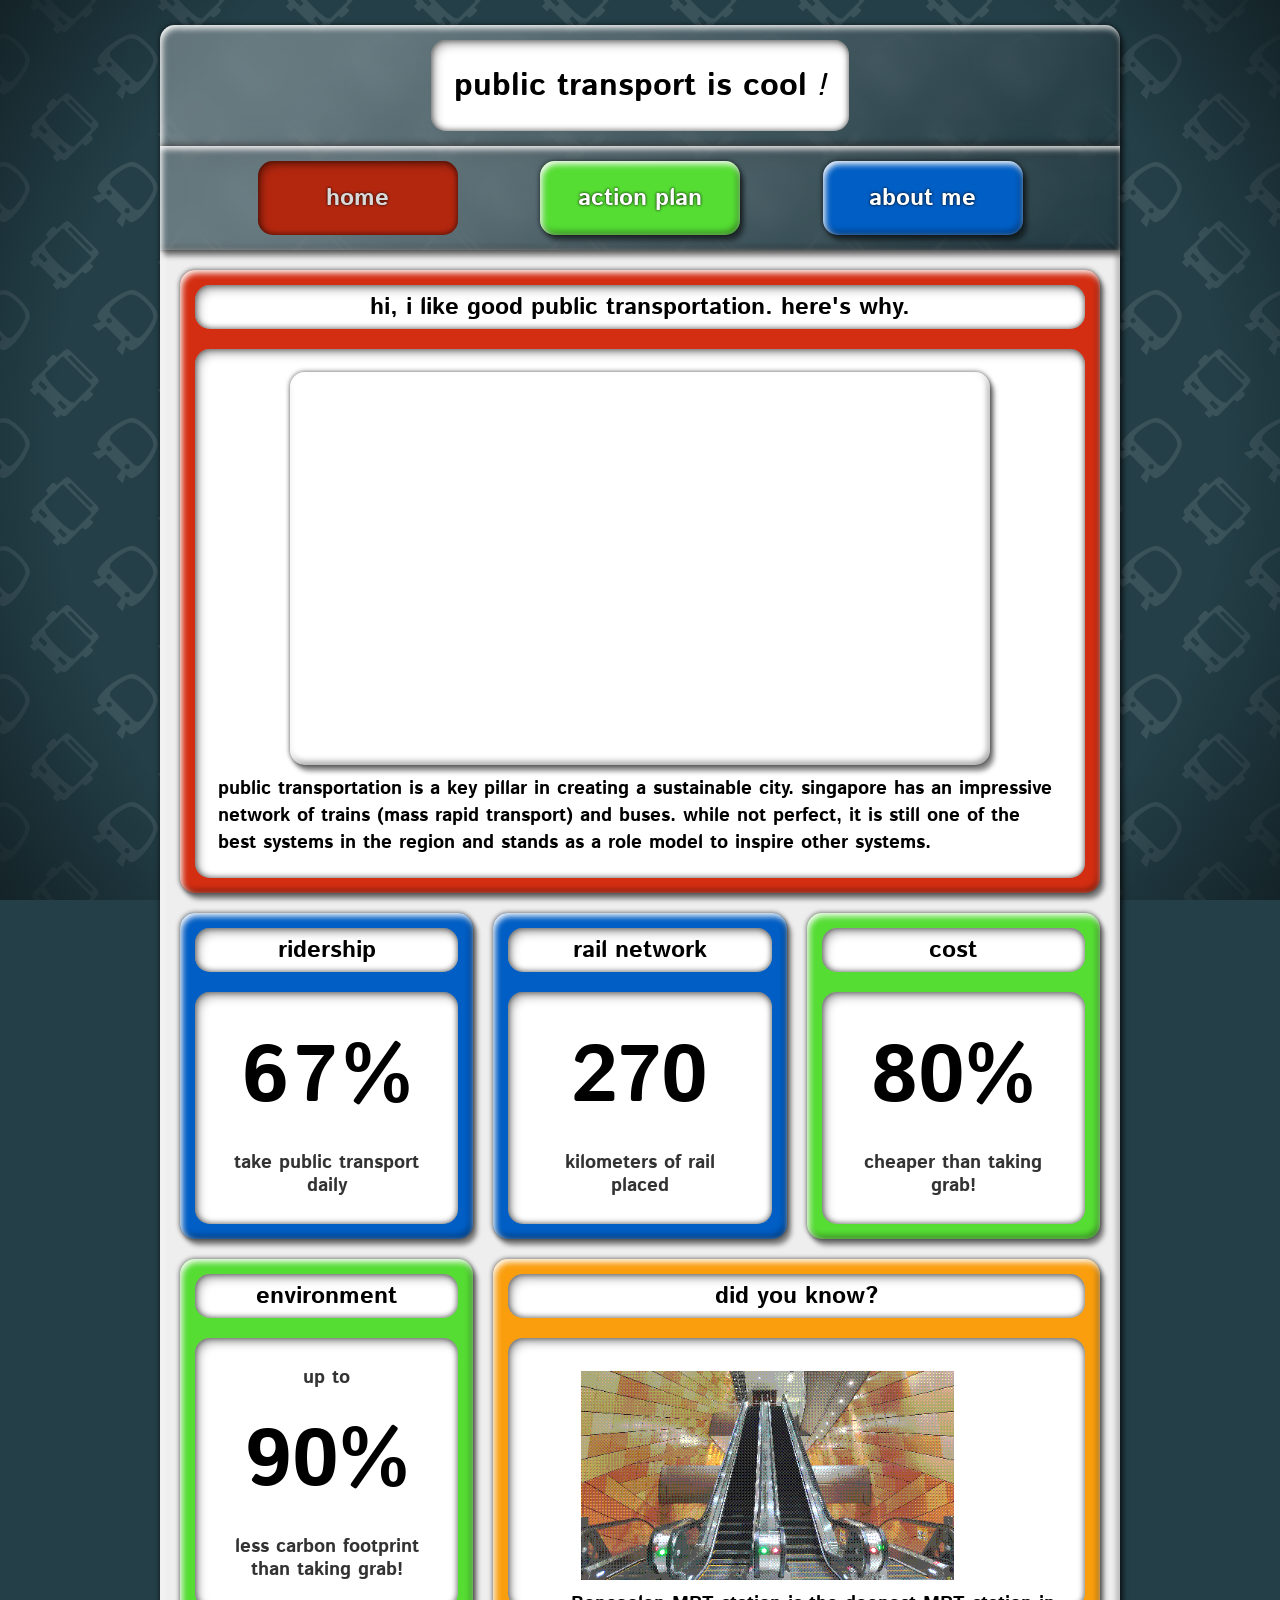
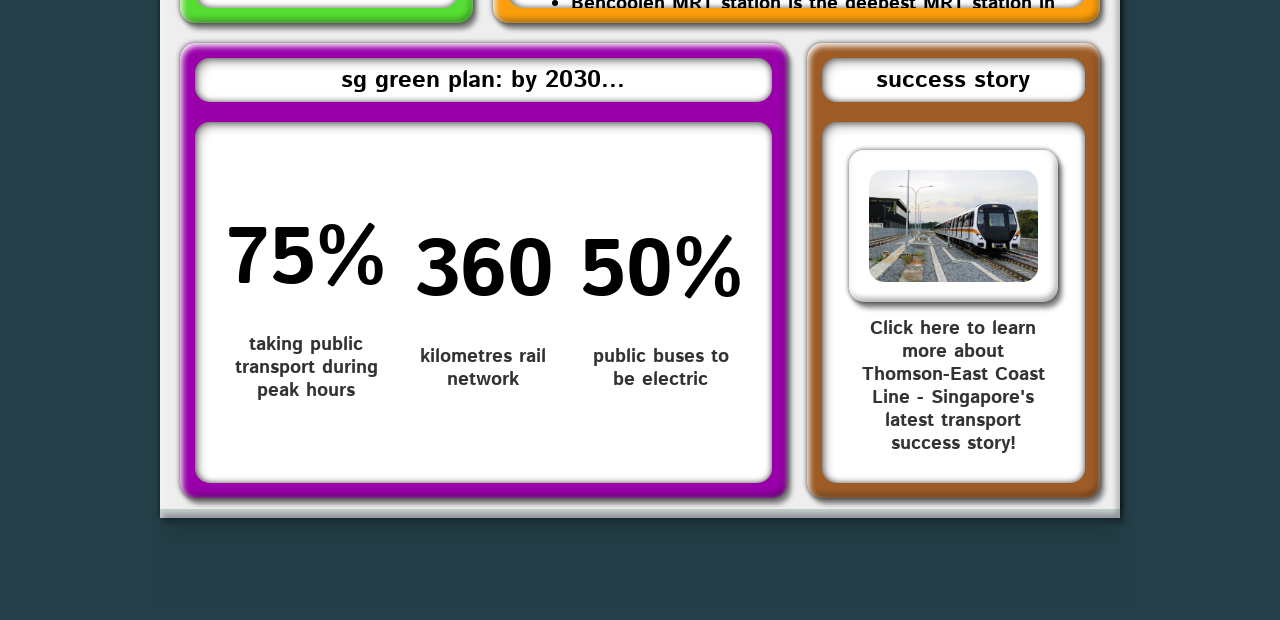
<file: index.html>
<!DOCTYPE html>
<html lang="en">
<head>
    <meta charset="UTF-8">
    <meta name="viewport" content="width=device-width, initial-scale=1.0">
    <link rel="preconnect" href="https://fonts.googleapis.com">
    <link rel="preconnect" href="https://fonts.gstatic.com" crossorigin>
    <link href="https://fonts.googleapis.com/css2?family=Istok+Web:ital,wght@0,400;0,700;1,400;1,700&family=Roboto+Flex:opsz,wght,XOPQ,XTRA,YOPQ,YTDE,YTFI,YTLC,YTUC@8..144,100..1000,96,468,79,-203,738,514,712&display=swap" rel="stylesheet">
    <link rel="stylesheet" href="css/style.css">
    <title>PTIC! | Homepage</title>
    <link rel="icon" type="image/x-icon" href="assets/background/bg-graphic.svg">
</head>
<body>
    <!-- The layout of this website, as well as certain design elements, are all inspired by https://androbohij.cc/ Thanks for the inspiration! -->
    <!-- Create the background: This background is inspired by: https://codepen.io/Hyperplexed/pen/zYXZoZg?ref=Hyperplexed -->
    <div class="bg">
        <div class="bg-container">
        <div class="bg-pattern"></div>
        <div class="bg-gradient-overlay"></div>
    </div>
    </div>
    
    <!-- Creates the header -->
    <header class="main glass skeuo">
        <div class="inset">
            <h1>public transport is cool&nbsp;</h1>
            <h1><i>!</i></h1>
        </div>
    </header>

    <!-- Creates the navigation bar -->
    <nav class="main glass skeuo">
        <!-- <a href="index.html"> This is not needed ;) -->
            <div class="box skeuo button pressed red"><h2>home</h2></div>
        <!-- </a> -->

        <a href="action.html">
            <div class="box skeuo button bus-green"><h2>action plan</h2></div>
        </a>

        <a href="about.html">
            <div class="box skeuo button blue"><h2>about me</h2></div>
        </a>

    </nav>

    <!-- This div will encompass the MAIN CONTENTS of the webpage (i.e. what is in the white middle)-->
    <div class="main skeuo content"> <!-- Creates the white portion -->

        <!-- Row 1 -->
        <article class="box skeuo red span-three"> <!-- hero -->
            <div class="inset title">
                <h2>hi, i like good public transportation. here's why.</h2>
            </div>
            <div class="inset text-container">
                <iframe width="700" height="393" src="https://www.youtube-nocookie.com/embed/Gmx7NraIljM?si=OYIEhmQODgGb6wRc" title="YouTube video player" frameborder="0" allow="accelerometer; autoplay; clipboard-write; encrypted-media; gyroscope; picture-in-picture; web-share" referrerpolicy="strict-origin-when-cross-origin" allowfullscreen class="skeuo"></iframe>
                <p>public transportation is a key pillar in creating a sustainable city. singapore has an impressive network of trains (mass rapid transport) and buses. while not perfect, it is still one of the best systems in the region and stands as a role model to inspire other systems.</p>
            </div>
        </article>

        <!-- Row 2 -->
            <article class="box skeuo blue"> <!-- facts -->
                <div class="inset title">
                    <h2>ridership</h2>
                </div>
                <div class="inset">
                    <div class="statbox" >
                    <div class="numbers-container">
                        <span class="numbers six">6</span>
                        <span class="numbers seven">7</span>
                        <span class="numbers">%</span>
                    </div>
                    <p class="stat-desc">take public transport daily</p>
                </div>
                </div>
            </article>

            <article class="box skeuo blue"> <!-- facts -->
                <div class="inset title">
                    <h2>rail network</h2>
                </div>
                <div class="inset">
                    <div class="statbox">
                        <div class="numbers-container">
                            <span class="numbers">270</span>
                        </div>
                        <p class="stat-desc">kilometers of rail placed</p>
                    </div>
                </div>
            </article>

            <article class="box skeuo bus-green"> <!-- reasons -->
                <div class="inset title">
                    <h2>cost</h2>
                </div>
                <div class="inset">
                    <div class="statbox">
                        <div class="numbers-container">
                            <span class="numbers">80%</span>
                        </div>
                        <p class="stat-desc">cheaper than taking grab!</p>
                    </div>
                </div>
            </article>

            <!-- Row 3 -->
             <article class="box skeuo bus-green"> <!-- reasons -->
                <div class="inset title">
                    <h2>environment</h2>
                </div>
                <div class="inset">
                    <div class="statbox">
                        <p class="stat-desc">up to</p>
                        <div class="numbers-container">
                            <span class="numbers">90%</span>
                        </div>
                        <p class="stat-desc">less carbon footprint than taking grab!</p>
                    </div>
                </div>
             </article>

             <article class="box skeuo yellow span-two"> <!-- fun facts! -->
                <div class="inset title">
                    <h2>did you know?</h2>
                </div>
                <div class="inset text-container scrollable fun-facts">
                    <ul>
                        <li class="no-bullet"><img class="image" src="assets/index/fun-facts-bencoolen.png" alt="Interior of Bencoolen MRT station"></li>
                        <li>Bencoolen MRT station is the <u>deepest</u> MRT station in Singapore as of 2026, with a depth of <u>43</u> metres.</li>
                        <li class="no-bullet"><img class="image" src="assets/index/fun-facts-858.png" alt="Bus 858"></li>
                        <li>The longest bus route in Singapore is <a href="https://www.towertransit.sg/route/858" target="_blank">858</a>, with a distance of <u>73.4 km</u> and <u>74</u> stops! </li>
                        <li class="no-bullet"><img class="image" src="assets/index/fun-facts-902.png" alt="Bus 902"></li>
                        <li>Conversely, the shortest bus route in Singapore is <a href="https://journey.smrt.com.sg/journey/bus_search/bus/902/" target="_blank">902</a>, with a distance of <u>1.0 km</u> and <u>two</u> stops. </li>
                        <li class="no-bullet"><img class="image" src="assets/index/fun-facts-jurong.png" alt="Jurong East MRT station with MRT trains"></li>
                        <li>The most used MRT station in Singapore is <u>Jurong East</u>, serving over <u>64 000</u> passengers per day!</li>
                        <li class="no-bullet"><img class="image" src="assets/index/fun-facts-hume.png" alt="Hume MRT station on the outside"></li>
                        <li>Conversely, the least used MRT station is <u>Hume</u>, serving less than <u>2000</u> passengers per day.</li>
                        <li>There are <u>four</u> bus operators in Singapore.
                        <ul>
                            <li><img class="image" src="assets/index/fun-facts-sbs.png" alt="Logo of SBS Transit"></li>

                            <li><img class="image" src="assets/index/fun-facts-smrt.png" alt="SMRT"></li>

                            <li><img class="image" src="assets/index/fun-facts-gas.png" alt="Go Ahead Singapore"></li>

                            <li><img class="image" src="assets/index/fun-facts-tts.png" alt="Tower Transit Singapore"></li>
                            
                            <li>The parent companies of GoAhead and Tower Transit are actually from the UK!</li>

                        </ul>
                        
                        <li class="no-bullet"><img class="image" src="assets/index/fun-facts-tecklee.png" alt="Teck Lee LRT station when it was closed"></li>
                        <li>Teck Lee did not open for <u>20</u> years due to a lack of development around the area.</li>
                        <li class="no-bullet"><img class="image" src="assets/index/fun-facts-bendy.png" alt="Bus 807, served by an articulated bus"></li>
                        <li>Articulated buses (endearingly called <i>bendy</i> buses) used to be more common, with a peak of <u>240</u> buses in 2014. Now, there are only <u>40</u> buses as of 2026. You can track them <a href="https://landtransportguru.net/bendy/" target="_blank">here</a>.</li>
                    </ul>
                </div>
                 

             </article>

            <!-- Row 4 -->
            <article class="box skeuo purple span-two"> <!-- sg green plan -->
                <div class="inset title">
                    <h2>sg green plan: by 2030...</h2>
                </div>
                <div class="inset">
                    <div class="statbox">
                        <div class="numbers-container">
                            <span class="numbers">75%</span>
                        </div>
                        <p class="stat-desc">taking public transport during peak hours</p>
                    </div>
                    <div class="statbox">
                        <div class="numbers-container">
                            <span class="numbers">360</span>
                        </div>
                        <p class="stat-desc">kilometres rail network</p>
                    </div>
                    <div class="statbox">
                        <div class="numbers-container">
                            <span class="numbers">50%</span>
                        </div>
                        <p class="stat-desc">public buses to be electric</p>
                    </div>
                </div>
            </article>

            <article class="box skeuo brown"> <!-- success story -->
                <div class="inset title">
                    <h2>success story</h2>
                </div>
                <div class="inset">
                    <div class="statbox">
                        <a href="success-story.html" class="box skeuo button">
                        <img class="image" src="assets/index/success-story-button.jpg" alt="Thomson-East Coast Line train at a depot">
                        </a>
                        <p class="stat-desc">Click here to learn more about Thomson-East Coast Line - Singapore's latest transport success story!</p>
                    </div>
                </div>
            </article>
            


    </div>
    <!-- Creates the footer -->
        <footer class="main glass skeuo">
        <div class="inset footer-content">
            <p>&copy; 2026 sing siang</p>
            <p>SP ST0501 FED</p>
        </div>
    </footer>

</body>
</html>

<!-- CREDITS 
    Layout/General Inspiration: https://androbohij.cc/
    Background Code: https://youtu.be/x872keruUWQ?si=sOqTZvIwYPD3HQMP
    67%: https://www.ura.gov.sg/Corporate/Resources/Ideas-and-Trends/Understanding-Urban-Activity-and-Mobility-Patterns
    Rail network: https://www.lta.gov.sg/content/ltagov/en/getting_around/public_transport/rail_network.html
    SG Green Plan: https://www.greenplan.gov.sg/targets/

    IMAGES:
        Bencoolen MRT: https://commons.wikimedia.org/wiki/File:DT21_Bencoolen_MRT_Escalators_20201017_144715.jpg
        Bus 858: https://landtransportguru.net/bus858/
        Bus 902: https://landtransportguru.net/bus902/
        Jurong East: https://landtransportguru.net/jurong-east-station/
        Hume: https://commons.wikimedia.org/wiki/File:(SGP-Singapore)_Hume_MRT_Station_Exits_1_%26_2_2025-11-07.jpg
        SBS Transit: https://en.wikipedia.org/wiki/File:SBS_Transit_logo.svg
        SMRT: https://en.wikipedia.org/wiki/File:SMRT_logo.png
        Go-Ahead Singapore: https://en.wikipedia.org/wiki/File:Go-Ahead_Singapore_logo.svg
        Tower Transit: https://en.wikipedia.org/wiki/File:TowerTransitLogo.svg
        Teck Lee: https://upload.wikimedia.org/wikipedia/commons/3/39/PW2_Teck_Lee_LRT_exterior_3616397197_c1c9ebf411_o.jpg
        Articulated buses: https://sgwiki.miraheze.org/wiki/File:SMB8007P_807.jpg
        TEL Train button: https://www.facebook.com/photo.php?fbid=2056038941132998&set=a.2056038627799696&id=100068942238678
-->
</file>
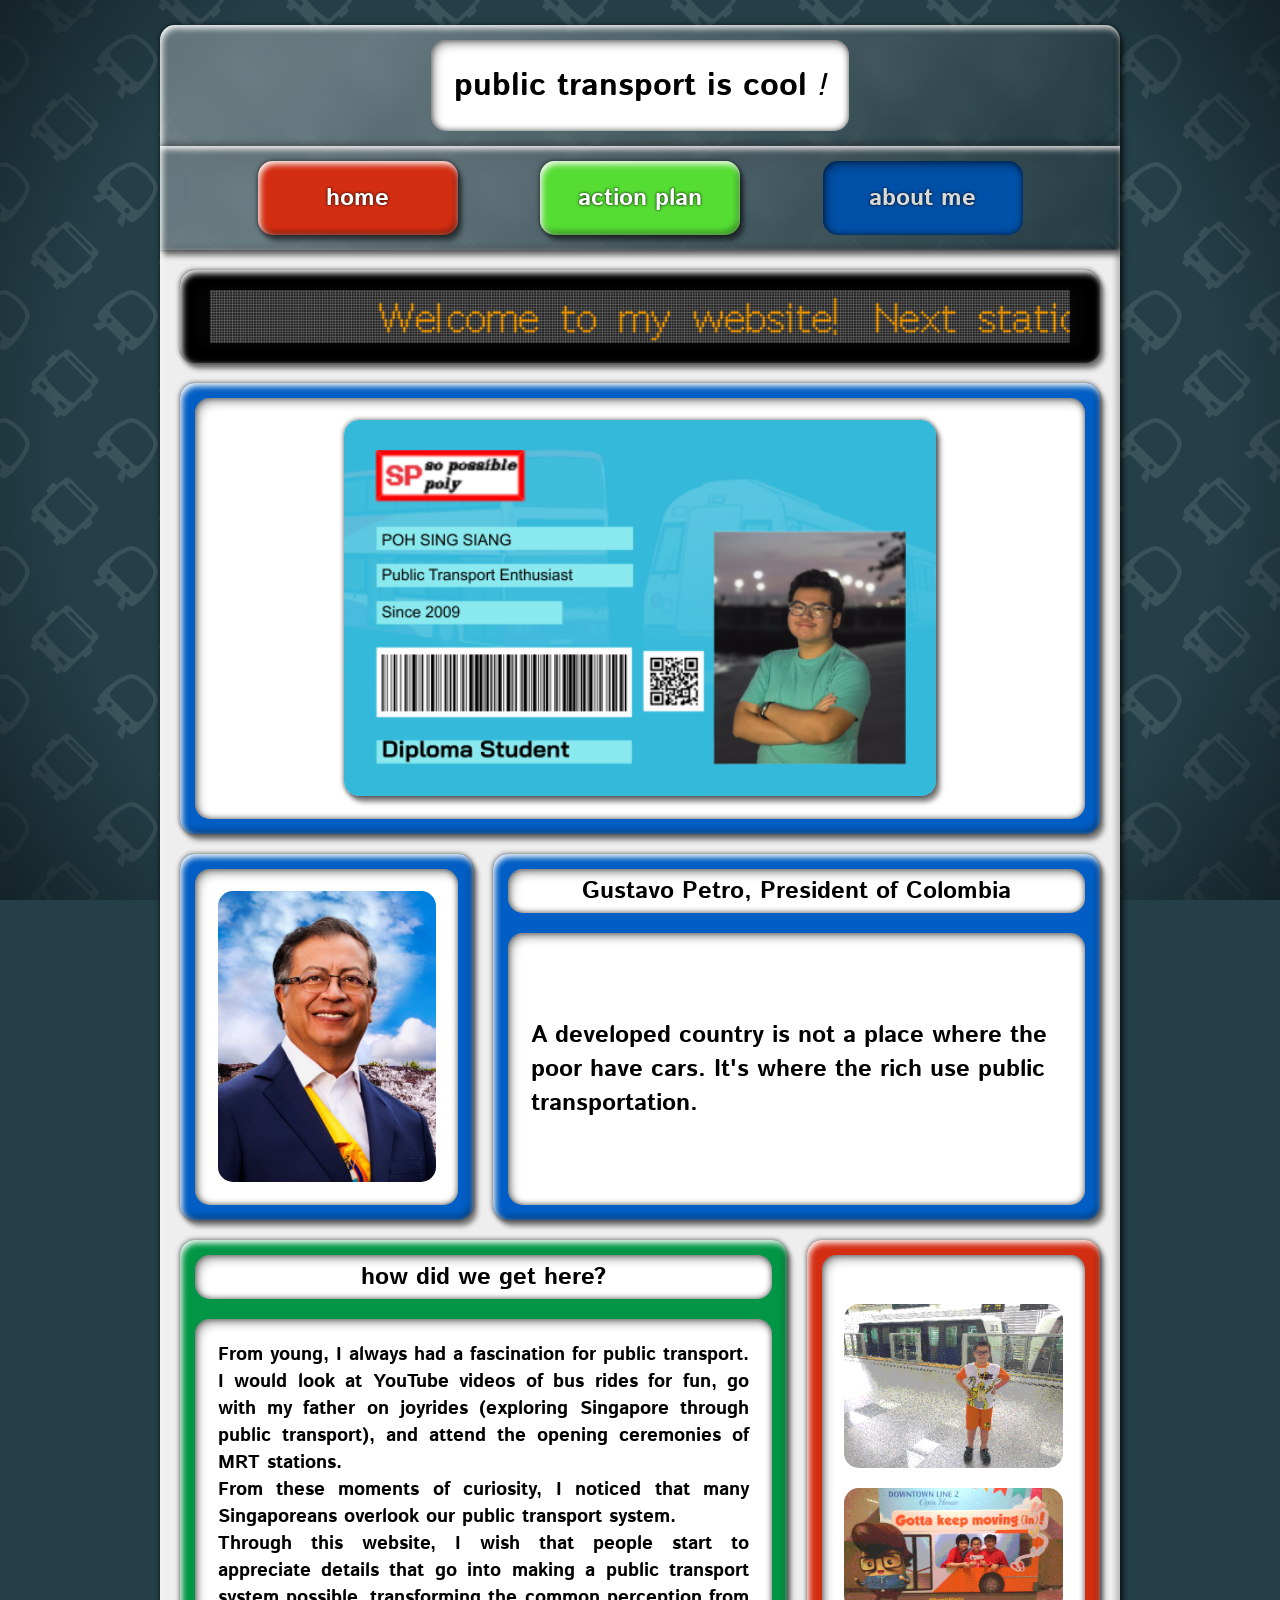
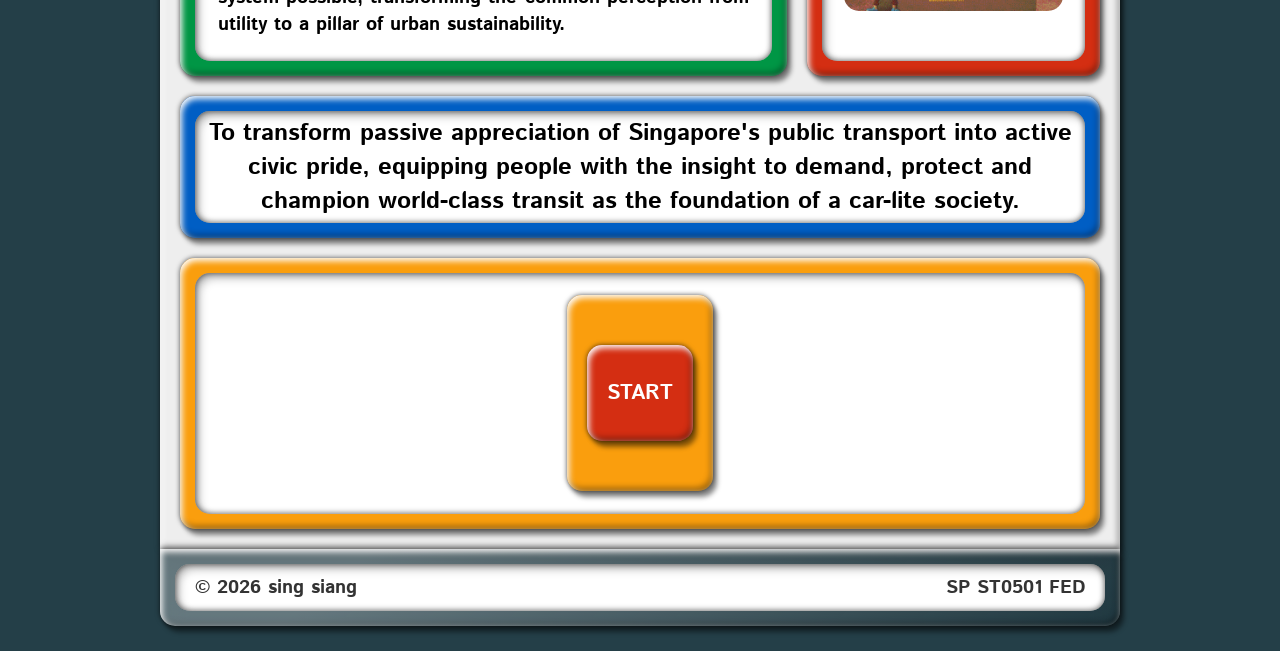
<file: about.html>
<!DOCTYPE html>
<html lang="en">
<head>
    <meta charset="UTF-8">
    <meta name="viewport" content="width=device-width, initial-scale=1.0">
    <link rel="preconnect" href="https://fonts.googleapis.com">
    <link rel="preconnect" href="https://fonts.gstatic.com" crossorigin>
    <link href="https://fonts.googleapis.com/css2?family=Istok+Web:ital,wght@0,400;0,700;1,400;1,700&family=Roboto+Flex:opsz,wght,XOPQ,XTRA,YOPQ,YTDE,YTFI,YTLC,YTUC@8..144,100..1000,96,468,79,-203,738,514,712&display=swap" rel="stylesheet">
    <link rel="stylesheet" href="css/style.css">
    <title>PTIC! | About Me</title>
    <link rel="icon" type="image/x-icon" href="assets/background/bg-graphic.svg">
</head>
<body>
    <!-- The layout of this website, as well as certain design elements, are all inspired by https://androbohij.cc/ Thanks for the inspiration! -->
    <!-- Create the background: This background is inspired by: https://codepen.io/Hyperplexed/pen/zYXZoZg?ref=Hyperplexed -->
    <div class="bg">
        <div class="bg-container">
        <div class="bg-pattern"></div>
        <div class="bg-gradient-overlay"></div>
    </div>
    </div>
    
    <!-- Creates the header -->
    <header class="main glass skeuo">
        <div class="inset">
            <h1>public transport is cool&nbsp;</h1>
            <h1><i>!</i></h1>
        </div>
    </header>

    <!-- Creates the navigation bar -->
    <nav class="main glass skeuo">
        <a href="index.html">
            <div class="box skeuo button red"><h2>home</h2></div>
        </a>

        <a href="action.html">
            <div class="box skeuo button bus-green"><h2>action plan</h2></div>
        </a>

        <!-- <a href="about.html">  This is not needed ;) -->
            <div class="box skeuo button pressed blue"><h2>about me</h2></div>
        <!-- </a> -->
    </nav>

    <!-- This div will encompass the MAIN CONTENTS of the webpage (i.e. what is in the white middle)-->
    <div class="main skeuo content"> <!-- Creates the white portion -->
        <!-- Row 1 -->
         <article class="box skeuo span-three black"> <!-- lcd frame -->
            <div class="inset lcd-frame">
                <div class="marquee-container">
                    <div class="marquee-content">
                        <img src="assets/about-me/about-me-lcd.png" alt="Welcome to my website! Next station SS26 Singapore Polytechnic. This train service will end at SS32 SMU.">
                        <img src="assets/about-me/about-me-lcd.png" alt="Welcome to my website! Next station SS26 Singapore Polytechnic. This train service will end at SS32 SMU.">
                    </div>
                </div>
            </div>
         </article>
        <!-- Row 2 -->
        <article class="box skeuo span-three blue"> <!-- hero, about me -->
            <div class="inset">
                <img class="image skeuo smaller" src="assets/about-me/about-me-ezlink.png" alt="About card, styled like an EZ-Link card"> 
            </div>
        </article>

        <!-- Row 3 -->
            <article class="box skeuo blue"> <!-- quote about public transport (image of gustavo petro)-->
                <div class="inset">
                    <img class="image" src="assets/about-me/about-quotebox.jpg" alt="Gustavo Petro, President of Colombia">
                </div>
            </article>

            <article class="box skeuo blue span-two"> <!-- quote about public transport -->
                <div class="inset title">
                    <h2>Gustavo Petro, President of Colombia</h2>
                </div>
                <div class="inset">
                    <h2>A developed country is not a place where the poor have cars. It's where the rich use public transportation.</h2>
                </div>
            </article>
        
        <!-- Row 4 -->
            <article class="box skeuo green span-two"> <!-- origin story -->
                <div class="inset title">
                    <h2>how did we get here?</h2>
                </div>
                <div class="inset text-container justified">
                    <p>From young, I always had a fascination for public transport. I would look at YouTube videos of bus rides for fun, go with my father on joyrides (exploring Singapore through public transport), and attend the opening ceremonies of MRT stations.
                    </p>
                    <p>From these moments of curiosity, I noticed that many Singaporeans overlook our public transport system.</p>
                    <p>Through this website, I wish that people start to appreciate details that go into making a public transport system possible, transforming the common perception from utility to a pillar of urban sustainability.</p>
                </div>
            </article>

            <article class="box skeuo red"> <!-- pictures -->
                <div class="inset">
                    <div class="image-column">
                        <img class="image" src="assets/about-me/about-me-pict.png" alt="A picture of young Sing Siang standing in-front of Punggol LRT">
                        <img class="image" src="assets/about-me/about-me-pict-two.png" alt="A picture of young Sing Siang and his family at the opening of Downtown Line Stage 2">
                    </div>
                </div>
            </article>

        <!-- Row 5 -->
            <article class="box skeuo blue span-three"> <!-- epic vision statement -->
                <div class="inset title quote">
                    <h2>To transform passive appreciation of Singapore's public transport into active civic pride, equipping people with the insight to demand, protect and champion world-class transit as the foundation of a car-lite society.</h2>
                </div>
            </article>
        <!-- Row 6 -->
            <article class="box skeuo span-three yellow"> <!-- contact links -->
                <div class="inset bus-bell-container">

                    <input type="checkbox" id="toggle-contact" class="toggle-trigger">

                    <div class="contact-card box skeuo yellow">
                    
                        <label for="toggle-contact" class="btn-contact box skeuo red button">START</label>
                    </div>

                    <div class="contact-links box skeuo yellow">
                        <div class="inset">
                            <ul>
                                <li><strong>email:</strong> <a href="mailto:pohss.com.sg@gmail.com">pohss.com.sg@gmail.com</a></li>
                                <li><strong>github:</strong> <a href="https://github.com/pohss-com-sg" target="_blank">pohss-com-sg</a></li>
                                <li><strong>blog:</strong> <a href="https://youtu.be/At8v_Yc044Y?si=Ps2MFOfmtx0OYYdE" target="_blank">click here!</a></li>
                            </ul>
                        </div>
                    </div>
                </div>

            </article>

    </div>

    <!-- Creates the footer -->
        <footer class="main glass skeuo">
        <div class="inset footer-content">
            <p>&copy; 2026 sing siang</p>
            <p>SP ST0501 FED</p>
        </div>
    </footer>

</body>
</html>

<!-- CREDITS 
    Layout/General Inspiration: https://androbohij.cc/
    Background Code: https://youtu.be/x872keruUWQ?si=sOqTZvIwYPD3HQMP
    Tool used for the LCD screen: RailMapGen

    IMAGES:
        EZ-Link card: Modified from https://simplygo.com.sg/concession-monthly-travel-cards/students/diploma-student-concession-card/ using Canva
        Gustavo Petro: https://commons.wikimedia.org/wiki/File:Foto_Oficial_Presidente_Gustavo_Petro_(3x4_cropped).jpg
        The two pictures of me were taken when I was a wee lad.
-->
</file>
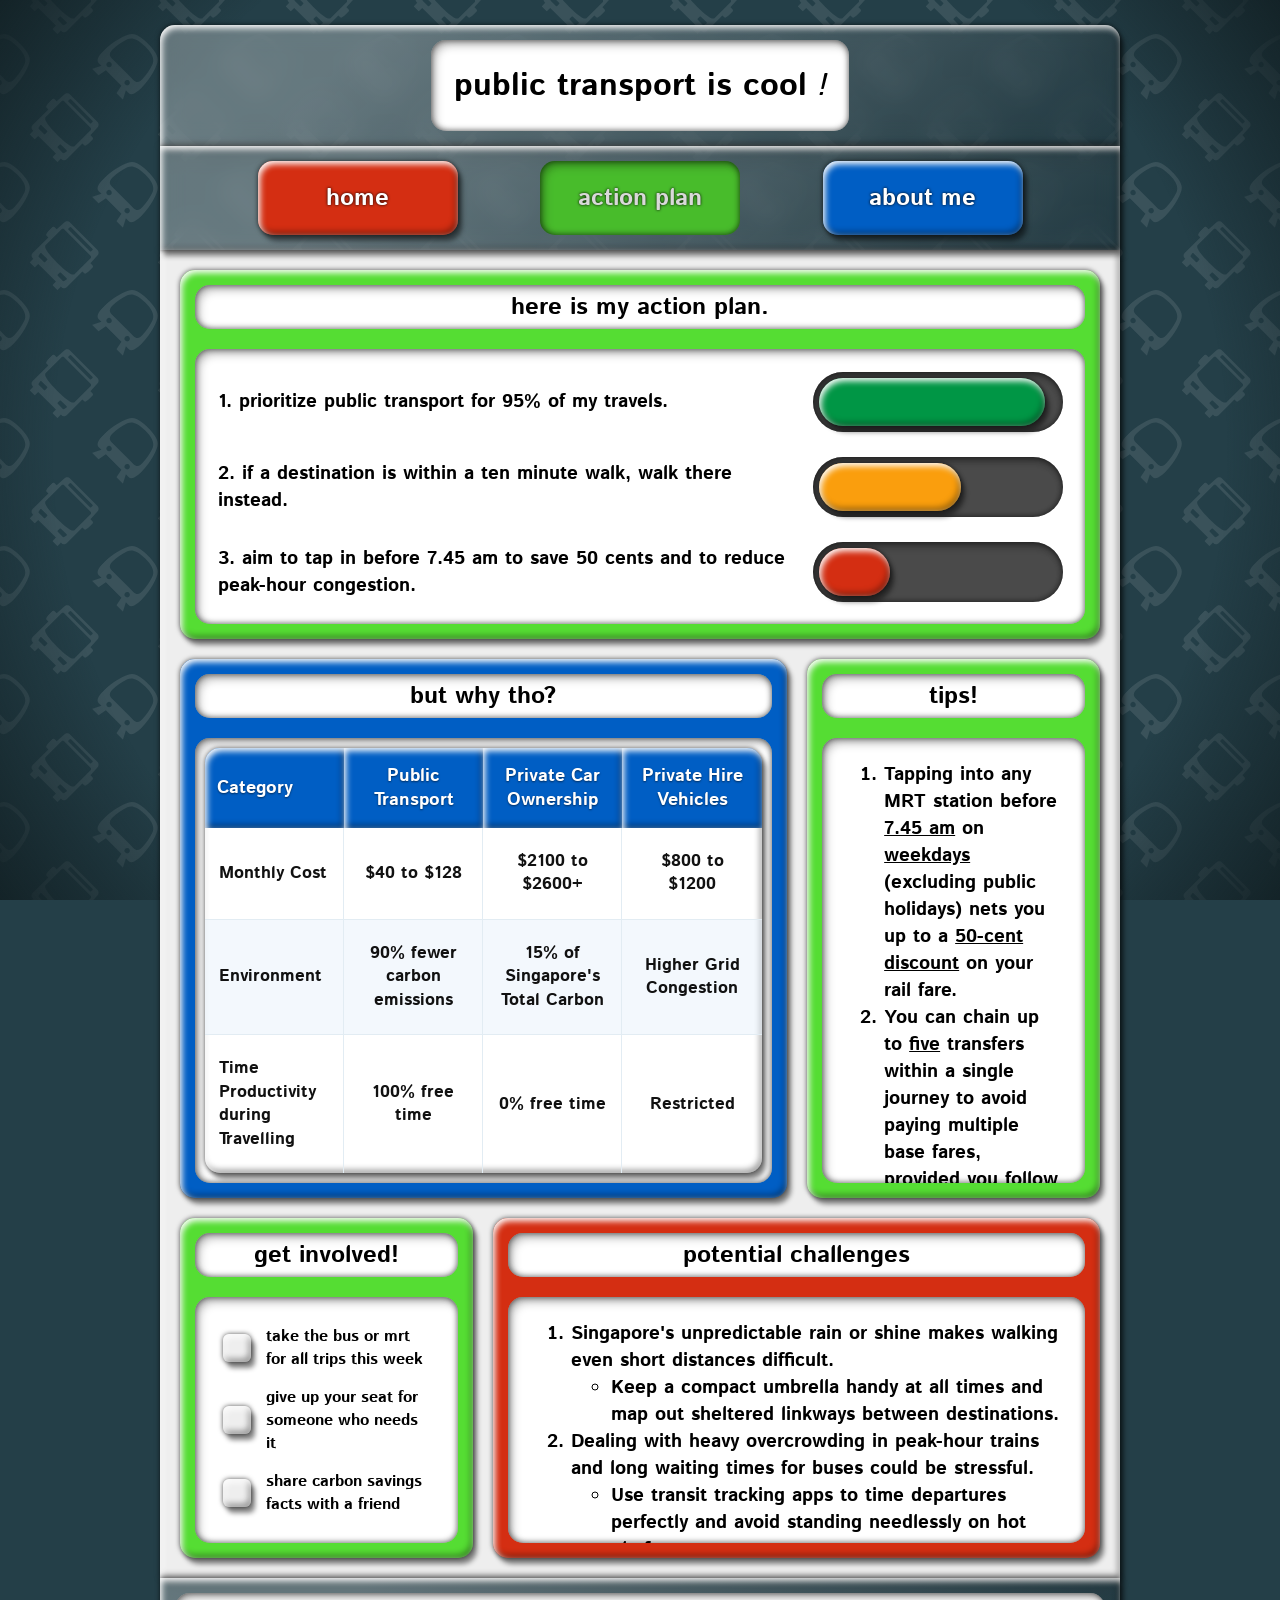
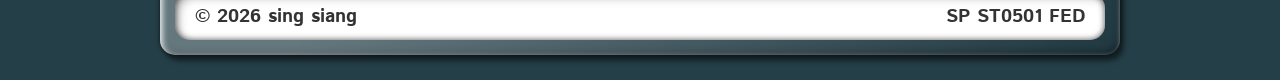
<file: action.html>
<!DOCTYPE html>
<html lang="en">
<head>
    <meta charset="UTF-8">
    <meta name="viewport" content="width=device-width, initial-scale=1.0">
    <link rel="preconnect" href="https://fonts.googleapis.com">
    <link rel="preconnect" href="https://fonts.gstatic.com" crossorigin>
    <link href="https://fonts.googleapis.com/css2?family=Istok+Web:ital,wght@0,400;0,700;1,400;1,700&family=Roboto+Flex:opsz,wght,XOPQ,XTRA,YOPQ,YTDE,YTFI,YTLC,YTUC@8..144,100..1000,96,468,79,-203,738,514,712&display=swap" rel="stylesheet">
    <link rel="stylesheet" href="css/style.css">
    <title>PTIC! | Personal Action Plan</title>
    <link rel="icon" type="image/x-icon" href="assets/background/bg-graphic.svg">
</head>
<body>
    <!-- The layout of this website, as well as certain design elements, are all inspired by https://androbohij.cc/ -->
    <!-- Create the background: This background is inspired by: https://codepen.io/Hyperplexed/pen/zYXZoZg?ref=Hyperplexed -->
    <div class="bg">
        <div class="bg-container">
        <div class="bg-pattern"></div>
        <div class="bg-gradient-overlay"></div>
    </div>
    </div>
    
    <!-- Creates the header -->
    <header class="main glass skeuo">
        <div class="inset">
            <h1>public transport is cool&nbsp;</h1>
            <h1><i>!</i></h1>
        </div>
    </header>

    <!-- Creates the navigation bar -->
    <nav class="main glass skeuo">
        <a href="index.html">
            <div class="box skeuo button red"><h2>home</h2></div>
        </a>

        <!-- <a href="action.html"> This is not needed ;) -->
            <div class="box skeuo button pressed bus-green"><h2>action plan</h2></div>
        <!-- </a> -->

        <a href="about.html">
            <div class="box skeuo button blue"><h2>about me</h2></div>
        </a>
    </nav>

    <!-- This div will encompass the MAIN CONTENTS of the webpage (i.e. what is in the white middle)-->
    <div class="main skeuo content"> <!-- Creates the white portion -->

        <!-- Row 1 -->
        <article class="box skeuo span-three bus-green"> <!-- hero -->
            <div class="inset title">
                <h2>here is my action plan.</h2>
            </div>
            <div class="inset goals-container">
               
                <div class="goal-row"> <!-- Goal 1-->
                    <p class="goal-text">1. prioritize public transport for 95% of my travels.</p>
                    <div class="bar-track">
                        <div class="bar skeuo green"></div>
                    </div>
                </div>

                <div class="goal-row"> <!-- Goal 2 -->
                    <p class="goal-text">2. if a destination is within a ten minute walk, walk there instead.</p>
                    <div class="bar-track">
                        <div class="bar skeuo yellow"></div>
                    </div>
                </div> 

                <div class="goal-row"> <!-- Goal 3 -->
                    <p class="goal-text">3. aim to tap in before 7.45 am to save 50 cents and to reduce peak-hour congestion.</p>
                    <div class="bar-track">
                        <div class="bar skeuo red"></div>
                    </div>
                </div>
                
            </div>
        </article>

        <!-- Row 2 -->
            <article class="box skeuo blue span-two"> <!-- why table -->
                <div class="inset title">
                    <h2>but why tho?</h2>
                </div>
                <div class="inset table-container">
                    <table class="table skeuo">
                        <thead>
                            <tr>
                                <th>Category</th>
                                <th>Public Transport</th>
                                <th>Private Car Ownership</th>
                                <th>Private Hire Vehicles</th>
                            </tr>
                        </thead>

                        <tbody>
                            <tr>
                                <td>Monthly Cost</td>
                                <td>$40 to $128</td>
                                <td>$2100 to $2600+</td>
                                <td>$800 to $1200</td>
                            </tr>
                            <tr>
                                <td>Environment</td>
                                <td>90% fewer carbon emissions</td>
                                <td>15% of Singapore's Total Carbon</td>
                                <td>Higher Grid Congestion</td>
                            </tr>
                            <tr>
                                <td>Time Productivity during Travelling</td>
                                <td>100% free time</td>
                                <td>0% free time</td>
                                <td>Restricted</td>
                            </tr>
                        </tbody>
                        
                    </table>
                </div>
            </article>

            <article class="box skeuo bus-green"> <!-- tips -->
                <div class="inset title">
                    <h2>tips!</h2>
                </div>
                <div class="inset text-container scrollable">
                    <ol>
                        <li>
                            Tapping into any MRT station before <u>7.45 am</u> on <u>weekdays</u> (excluding public holidays) nets you up to a <u>50-cent discount</u> on your rail fare.
                        </li>

                        <li>
                            You can chain up to <u>five</u> transfers within a single journey to avoid paying multiple base fares, provided you follow these rules:
                            <ul>
                                <li>
                                    Maximum <u>45</u> minutes per transfer.
                                </li>
                                <li>
                                    Maximum <u>120</u> minutes total travel duration for the whole trip.
                                </li>
                                <li>
                                    You can exit one MRT station and enter a <i>different</i> MRT station within <u>15</u> minutes without breaking the continuous journey.
                                </li>
                            </ul>
                        </li>

                        <li>
                            Use <a href="https://citymapper.com/singapore?lang=en" target="_blank">Citymapper</a> for the most accurate multi-modal route planning
                        </li>

                        <li>
                            Use your commute for low-intensity cognitive tasks like reviewing flashcards, reading a book or listening to music.
                        </li>
                    </ol>
                </div>
            </article>

            <!-- Row 3 -->
             <article class="box skeuo bus-green"> <!-- how you can get involved -->
                <div class="inset title">
                    <h2>get involved!</h2>
                </div>
                <div class="inset">
                    <div class="statbox checklist-box">
                        <label class="check-item">
                            <input type="checkbox" class="check-input" id="check1">
                            <span class="check-custom box skeuo"></span>
                            take the bus or mrt for all trips this week
                        </label>

                        <label class="check-item">
                            <input type="checkbox" class="check-input" id="check2">
                            <span class="check-custom box skeuo"></span>
                            give up your seat for someone who needs it
                        </label>

                        <label class="check-item">
                            <input type="checkbox" class="check-input" id="check3">
                            <span class="check-custom box skeuo"></span>
                            share carbon savings facts with a friend
                        </label>
                    </div>
                </div>
             </article>

             <article class="box skeuo span-two red"> <!-- challenges -->
                <div class="inset title">
                    <h2>potential challenges</h2>
                </div>
                <div class="inset text-container scrollable">
                    <ol>
                        <li>Singapore's unpredictable rain or shine makes walking even short distances difficult.
                            <ul><li>Keep a compact umbrella handy at all times and map out sheltered linkways between destinations.</li></ul>
                        </li>
                        <li>Dealing with heavy overcrowding in peak-hour trains and long waiting times for buses could be stressful.
                            <ul><li>Use transit tracking apps to time departures perfectly and avoid standing needlessly on hot platforms.</li></ul>
                        </li>
                        <li>There could be friction from friends or family who prefer taking a private hire vehicle instead.
                            <ul><li>Take the lead on trip planning and gently advocate for the cost and efficiency benefits of taking public transport.</li></ul>
                        </li>
                    </ol>
                </div>
             </article>

    </div>

    <!-- Creates the footer -->
        <footer class="main glass skeuo">
        <div class="inset footer-content">
            <p>&copy; 2026 sing siang</p>
            <p>SP ST0501 FED</p>
        </div>
    </footer>

</body>
</html>

<!-- CREDITS 
    Layout/General Inspiration: https://androbohij.cc/
    Background Code: https://youtu.be/x872keruUWQ?si=sOqTZvIwYPD3HQMP
-->
</file>
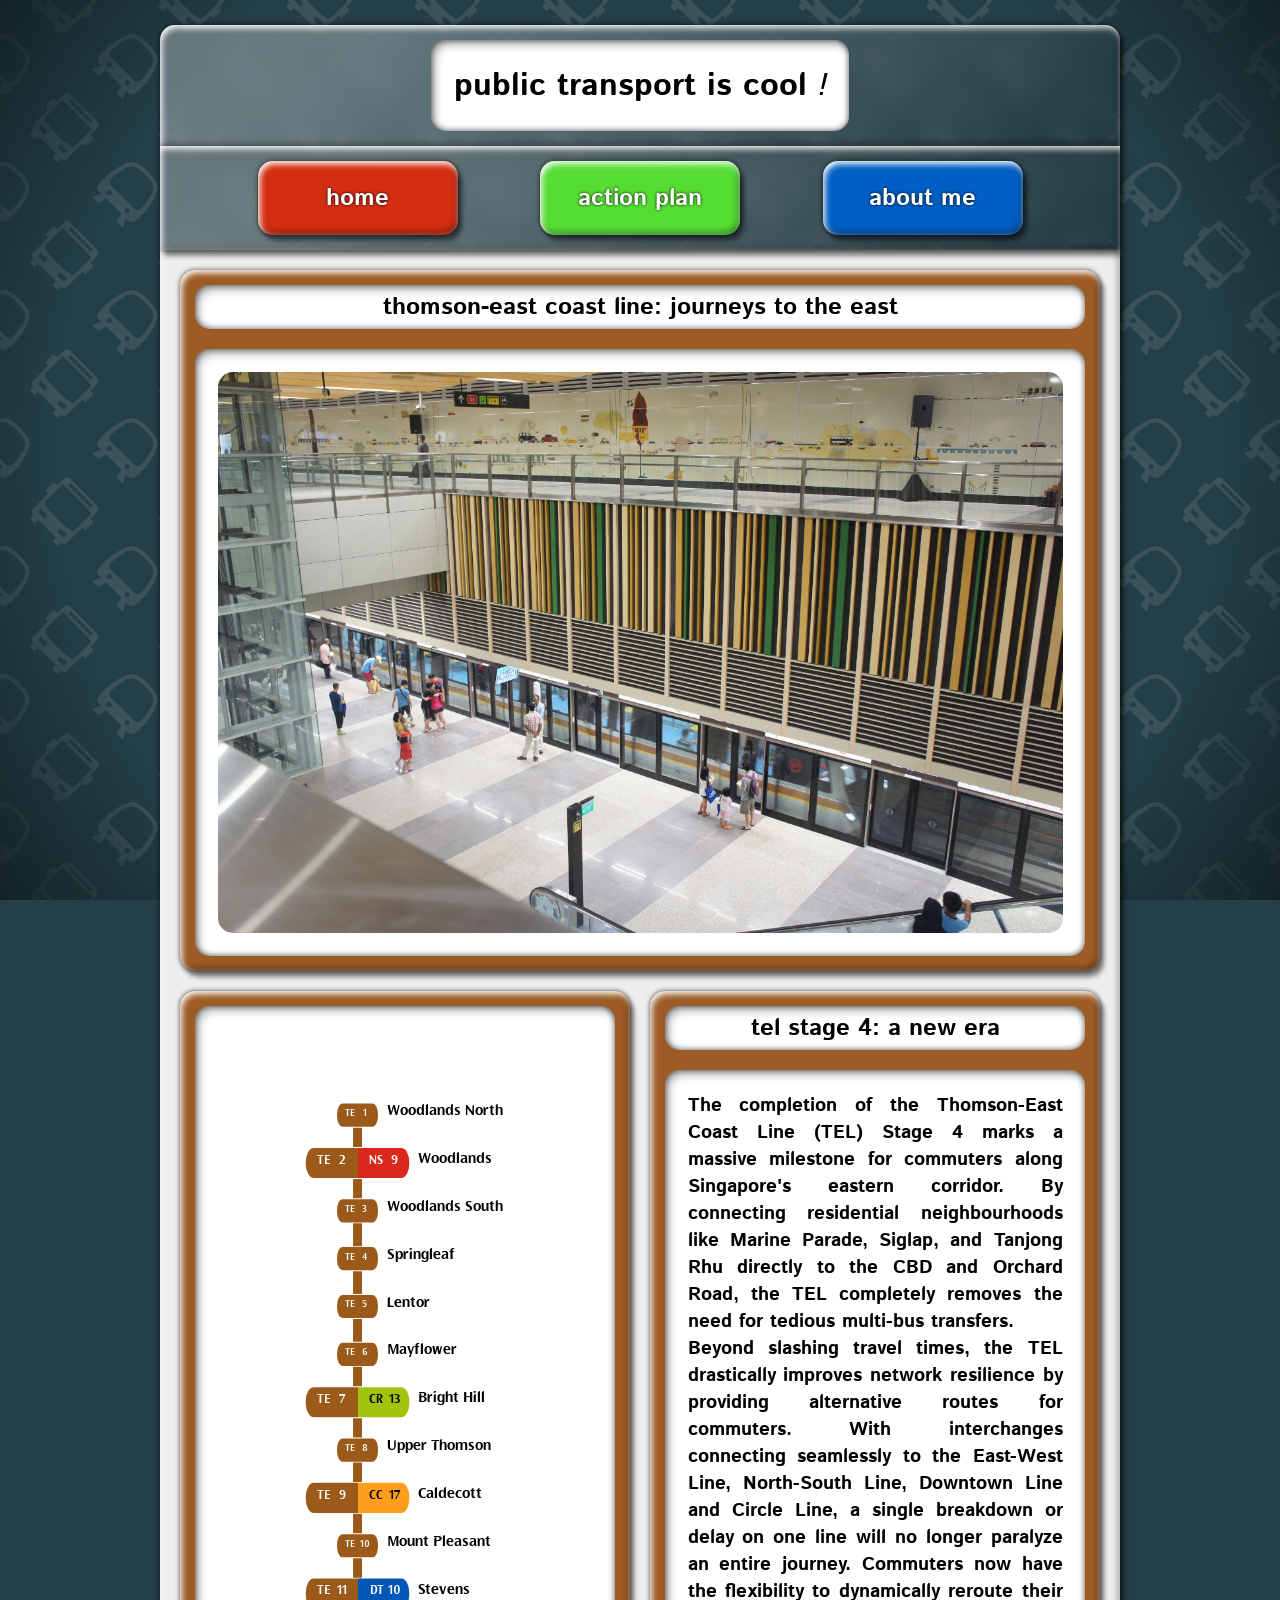
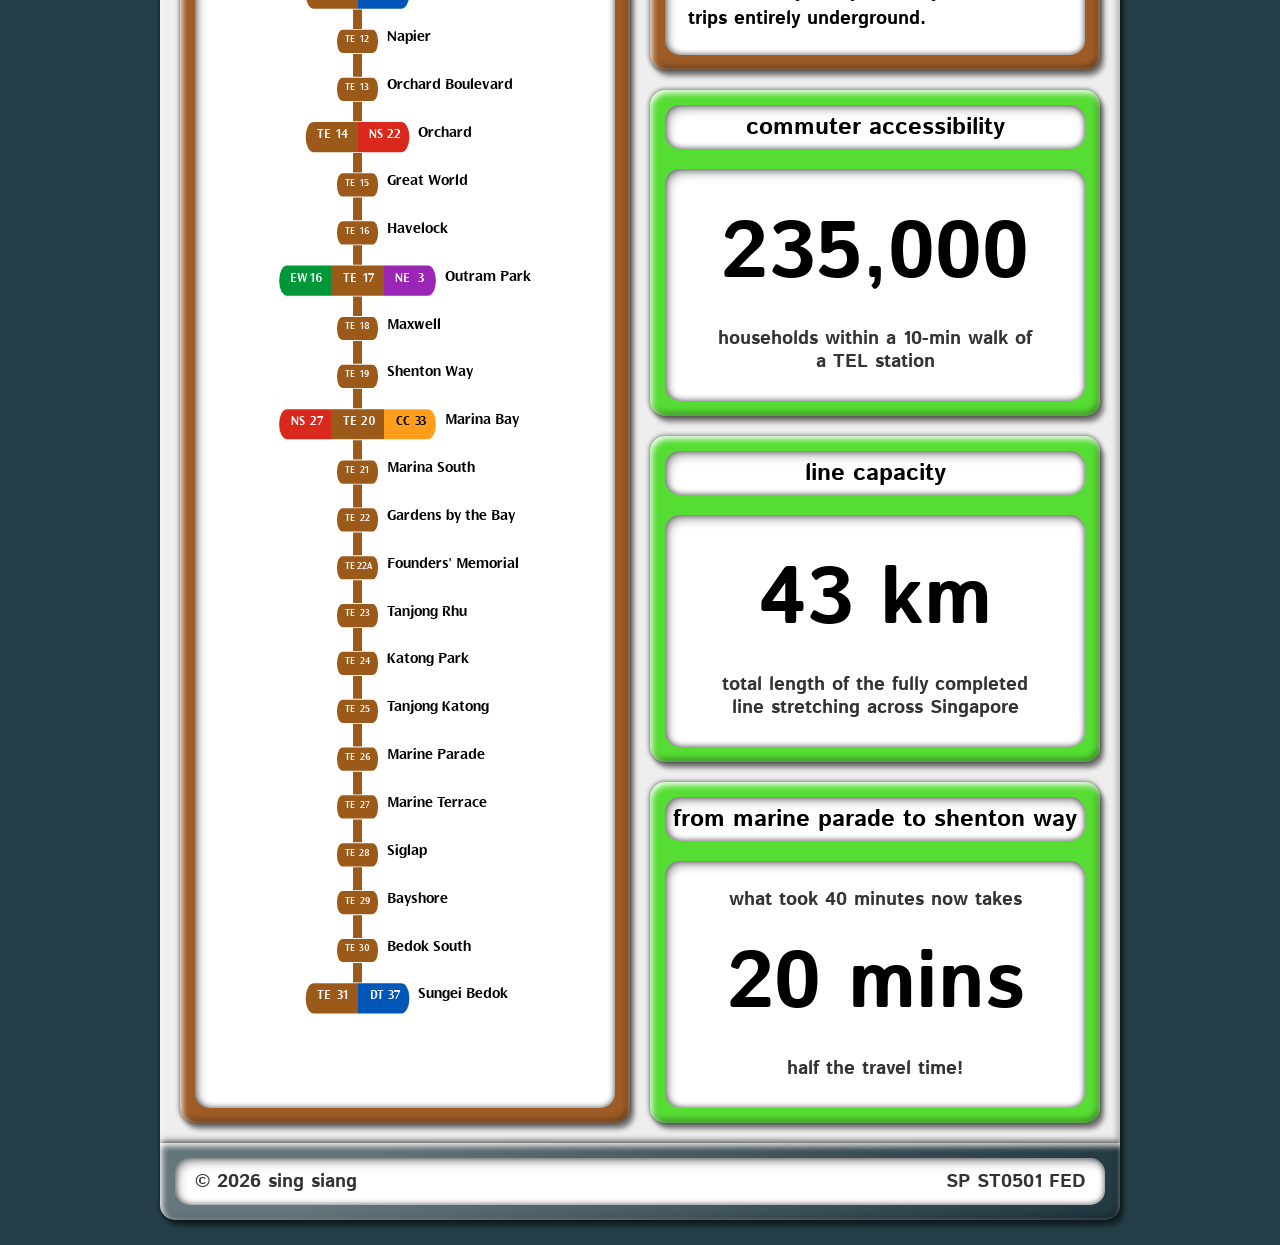
<file: success-story.html>
<!DOCTYPE html>
<html lang="en">
<head>
    <meta charset="UTF-8">
    <meta name="viewport" content="width=device-width, initial-scale=1.0">
    <link rel="preconnect" href="https://fonts.googleapis.com">
    <link rel="preconnect" href="https://fonts.gstatic.com" crossorigin>
    <link href="https://fonts.googleapis.com/css2?family=Istok+Web:ital,wght@0,400;0,700;1,400;1,700&family=Roboto+Flex:opsz,wght,XOPQ,XTRA,YOPQ,YTDE,YTFI,YTLC,YTUC@8..144,100..1000,96,468,79,-203,738,514,712&display=swap" rel="stylesheet">
    <link rel="stylesheet" href="css/style.css">
    <title>PTIC! | TEL Success Story</title>
    <link rel="icon" type="image/x-icon" href="assets/background/bg-graphic.svg">
</head>
<body>
    <!-- The layout of this website, as well as certain design elements, are all inspired by https://androbohij.cc/ Thanks for the inspiration! -->
    <!-- Create the background: This background is inspired by: https://codepen.io/Hyperplexed/pen/zYXZoZg?ref=Hyperplexed -->
    <div class="bg">
        <div class="bg-container">
        <div class="bg-pattern"></div>
        <div class="bg-gradient-overlay"></div>
    </div>
    </div>
    
    <!-- Creates the header -->
    <header class="main glass skeuo">
        <div class="inset">
            <h1>public transport is cool&nbsp;</h1>
            <h1><i>!</i></h1>
        </div>
    </header>

    <!-- Creates the navigation bar -->
    <nav class="main glass skeuo">  
        <a href="index.html">
            <div class="box skeuo button red"><h2>home</h2></div>
        </a>

        <a href="action.html">
            <div class="box skeuo button bus-green"><h2>action plan</h2></div>
        </a>

        <a href="about.html">
            <div class="box skeuo button blue"><h2>about me</h2></div>
        </a>

    </nav>

    <!-- This div will encompass the MAIN CONTENTS of the webpage (i.e. what is in the white middle)-->
    <div class="main skeuo content"> <!-- Creates the white portion -->

        <!-- Row 1 -->
        <article class="box skeuo span-three brown"> <!-- hero -->
            <div class="inset title">
                <h2>thomson-east coast line: journeys to the east</h2>
            </div>
            <div class="inset">
                <img class="image" src="assets/success-story/tel-te02-platform.jpg" alt="TEL Platform for Woodlands MRT station">
            </div>
        </article>

        <!-- Row 2 -->
            <div class="success-story span-three">
                <article class="box skeuo brown"> <!-- tel-line -->
                    <div class="inset">
                        <img class="image smaller" src="assets/success-story/success-story-tel-line.svg" alt="Every station of TEL represented in a single line">
                    </div>
                </article>

                <div class="right-stack"> 

                    <article class="box skeuo brown"> <!-- some text -->
                        <div class="inset title">
                            <h2>tel stage 4: a new era</h2>
                        </div>

                        <div class="inset text-container justified">
                            <p>The completion of the Thomson-East Coast Line (TEL) Stage 4 marks a massive milestone for commuters along Singapore's eastern corridor. By connecting residential neighbourhoods like Marine Parade, Siglap, and Tanjong Rhu directly to the CBD and Orchard Road, the TEL completely removes the need for tedious multi-bus transfers.</p>
                            <p>Beyond slashing travel times, the TEL drastically improves network resilience by providing alternative routes for commuters. With interchanges connecting seamlessly to the East-West Line, North-South Line, Downtown Line and Circle Line, a single breakdown or delay on one line will no longer paralyze an entire journey. Commuters now have the flexibility to dynamically reroute their trips entirely underground.</p>
                        </div>
                    </article>

                    <article class="box skeuo bus-green"> <!-- stats 1 -->
                        <div class="inset title">
                            <h2>commuter accessibility</h2>
                        </div>
                        <div class="inset">
                            <div class="statbox">
                                <div class="numbers-container">
                                    <span class="numbers">235,000</span>
                                </div>
                                <p class="stat-desc">households within a 10-min walk of a TEL station</p>
                            </div>
                        </div>
                    </article>

                    <article class="box skeuo bus-green"> <!-- stats 2 -->
                        <div class="inset title">
                            <h2>line capacity</h2>
                        </div>
                        <div class="inset">
                            <div class="statbox">
                                <div class="numbers-container">
                                    <span class="numbers">43 km</span>
                                </div>
                                <p class="stat-desc">total length of the fully completed line stretching across Singapore</p>
                            </div>
                        </div>
                    </article>

                    <article class="box skeuo bus-green"> <!-- stats 3 -->
                        <div class="inset title">
                            <h2>from marine parade to shenton way</h2>
                        </div>
                        <div class="inset">
                            <div class="statbox">
                                <p class="stat-desc">what took 40 minutes now takes</p>
                                <div class="numbers-container">
                                    <span class="numbers">20 mins</span>
                                </div>
                                <p class="stat-desc">half the travel time!</p>
                            </div>
                        </div>
                    </article>
                </div>

            </div>

            
        
    </div>

    <!-- Creates the footer -->
        <footer class="main glass skeuo">
        <div class="inset footer-content">
            <p>&copy; 2026 sing siang</p>
            <p>SP ST0501 FED</p>
        </div>
    </footer>

</body>
</html>

<!-- CREDITS 
    Layout/General Inspiration: https://androbohij.cc/
    Background Code: https://youtu.be/x872keruUWQ?si=sOqTZvIwYPD3HQMP
    Tool used for the line: RailMapGen

    IMAGES:
        Thomson-East Coast Line hero: https://www.sgtrains.com/network-tel.html#TE2
-->
</file>
<file: css/style.css>
/* ==========================================================================
   0. CREDITS & ROOT VARIABLES (Shared Across All Pages)
   ========================================================================== */

/* The layout of this website, as well as certain design elements, are all inspired by https://androbohij.cc/ */

:root {
    --bg-light: #243f48;
    --bg-dark: #122024;

    --main-red: #d42e12;
    --main-green: #009645;
    --main-yellow: #fa9e0d;
    --main-blue: #005ec4;
    --main-purple: #9900aa;
    --main-brown: #9d5b25;

    --bus-green: #55dd33;
}

/* ==========================================================================
   1. GLOBAL & BASE STYLES (Shared Across All Pages)
   ========================================================================== */

* {
    box-sizing: border-box;
    margin: 0;
    font-family: Istok Web, sans-serif;
} 

body {
    background-color: var(--bg-light);
    overflow-x: hidden;
    display: flex;
    flex-direction: column;
    justify-content: center;
    align-items: center;
    padding: 25px;
    background-blend-mode: hard-light;
    font-weight: bold;
}

a {
    text-decoration: none;
}

a[target="_blank"]::after {
    content: " ↗";
    font-size: 0.8rem;
}

iframe {
    max-width: 100%;
    padding: 15px;
    margin-bottom: 10px;
}

input[type="checkbox"] {
    display: none;
}

/* ==========================================================================
   2. KEYFRAME ANIMATIONS (Shared Across All Pages)
   ========================================================================== */

/* This makes the background: Credit for the idea goes to: https://codepen.io/Hyperplexed/pen/zYXZoZg?ref=Hyperplexed */
@keyframes pan {
    0% {
        background-position: 0% 0%;
    }
    100% {
        background-position: 100% 0%;
    }
}

/* haha 67 - Hover interactions */
@keyframes moveUp {
    0%, 100% { transform: translateY(0); }
    25% { transform: translateY(-15px); }
    50% { transform: translateY(0); }
    75% { transform: translateY(15px); }
}

@keyframes moveDown {
    0%, 100% { transform: translateY(0); }
    25% { transform: translateY(15px); }
    50% { transform: translateY(0); }
    75% { transform: translateY(-15px); }
}

/* LCD Marquee tracking */
@keyframes scroll-lcd {
    0% {
        transform: translateX(0);
    }
    100% {
        transform: translateX(-50%); 
    }
}

/* ==========================================================================
   3. CORE MAIN FRAMEWORK & CANVAS BACKGROUNDS (Shared Across All Pages)
   ========================================================================== */

.bg {
    height: 100vh;
    width: 100vw;
    position: fixed;
    top: 0;
    left: 0;
    z-index: -1;
    overflow: hidden;
}

.bg-pattern {
    background-image: url(../assets/background/bg-graphic.svg); /* Credits for bus icon: https://www.lta.gov.sg/content/dam/ltagov/img/map/bus/icon-bus-public.svg and train icon: https://upload.wikimedia.org/wikipedia/jv/4/42/Singapore_MRT_logo.svg */
    background-size: 10%;
    position: absolute;
    left: 50%;
    top: 0px;
    translate: -50% 0%;
    z-index: 1;
    height: 100%;
    width: 100%;
    min-width: 1200px;
    opacity: 0.10;
    animation: pan 180s linear infinite;
    will-change: background-position;
}

.bg-gradient-overlay {
    background: radial-gradient(circle, transparent 75%, var(--bg-dark));
    position: absolute;
    left: 0px;
    top: 0px;
    width: 100%;
    height: 100%;
    opacity: 0.9;
    z-index: 2;
    pointer-events: none;
}

.main {
    width: 960px;
    padding: 15px;
    overflow: hidden;
    background-color: white;
}

.content {
    display: grid;
    grid-template-columns: repeat(3, 1fr);
    gap: 20px;
    padding: 20px;
    background-color: #eee;
}

.skeuo.content {
    border-radius: 0;
}

.content article {
    margin: 0;
    padding: 15px;
    display: flex;
    flex-direction: column;
    align-items: stretch;
}

.content article .inset:not(.title) {
    flex-grow: 1;
    width: 100%;
}

/* ==========================================================================
   4. STRUCTURAL WRAPPERS: HEADER, NAVIGATION & FOOTER (Shared Across All Pages)
   ========================================================================== */

header {
    padding: 30px;
    display: flex;
    justify-content: center;
}

header.skeuo {
    border-radius: 15px 15px 0 0;
}

nav {
    display: flex;
    justify-content: space-evenly;
    margin: 0;
    padding: 20px 15px 20px;
    text-align: center;
}

nav.skeuo {
    border-radius: 0;
}

nav div {
    width: 200px;
    color: white;
    text-shadow: 0 0 3px black;
    text-decoration: none;
    justify-content: center;
    transition: transform 0.1s ease;
}

footer.skeuo {
    border-radius: 0 0 15px 15px;
    margin-top: 0;
}

footer.inset {
    margin: 0 auto 0;
    border-radius: 15px;
    background-color: white;
    box-shadow: inset 0 0 6px #000a, inset 4px 5px 10px #0004;
}

.inset.footer-content {
    display: flex;
    justify-content: space-between; 
    align-items: center;
    padding: 10px 20px; 
    font-size: 1.2rem;
    color: #333;
}

/* ==========================================================================
   5. DECORATIVE SKEUOMORPHIC & REUSABLE LAYOUT SELECTION PLUGINS
   ========================================================================== */

.glass {
    background-color: color-mix(in srgb, var(--bg-light) 20%, transparent 80%);
    backdrop-filter: blur(12px);
    background-blend-mode: soft-light;
}

.glass::before {
    content: "";
    z-index: -1;
    inset: 0;
    position: absolute;
    border-radius: inherit;
    background: linear-gradient(140deg, hsla(0, 0%, 100%, 0.3) 20%, hsla(0, 0%, 0%, 0.1) 100%);
    box-shadow: -4px -6px 10px #ffffff33;
}

.skeuo {
    border-radius: 15px;
    box-shadow: inset 2px 3px 6px #fff, inset -2px -3px 6px #0006, 4px 6px 5px #0007, 0 0 5px #000a; 
}

.inset {
    padding: 2.5vh;
    margin: 0 auto 0;
    border-radius: 15px;
    background-color: white;
    box-shadow: inset 0 0 6px #000a, inset 4px 5px 10px #0004;

    display: flex;
    flex-direction: row;
    align-items: center;
    justify-content: center;
}

.inset.title {
    text-align: center;
    margin: 0 auto 20px;
    padding: 5px;
    width: 100%;
}

.title.quote {
    margin: 0;
}

.box {
    padding: 20px;
    max-width: 100%;
}

.span-two {
    grid-column: span 2;
}

.span-three {
    grid-column: span 3;
}

.button {
    margin-bottom: 0px;
}

.button:active, .pressed {
    filter: brightness(85%);
    box-shadow: inset 0 0 6px #000a, inset 4px 5px 10px #0004;
}

.text-container {
    min-height: 0;
    height: auto;
    flex-grow: 1;
    display: flex;
    flex-direction: column;
    justify-content: flex-start;
    font-size: 19px; 
    text-align: left;
}

.scrollable {
    overflow-y: auto;
    height: 0;
}

.justified {
    text-align: justify;
}

/* ==========================================================================
   6. GLOBAL PALETTE COLOR UTILITIES
   ========================================================================== */

.red { background-color: var(--main-red); }
.green { background-color: var(--main-green); }
.bus-green { background-color: var(--bus-green); }
.blue { background-color: var(--main-blue); }
.yellow { background-color: var(--main-yellow); }
.purple { background-color: var(--main-purple); }
.brown { background-color: var(--main-brown); }
.black { background-color: black; }


/* ==========================================================================
   7. PAGE TARGET: index.html 
   ========================================================================== */

.numbers-container {
    display: inline-block;
    cursor: default;
}

.numbers {
    display: inline-block;
    cursor: default;
    font-size: 5rem;
}

.numbers-container:hover .six {
    animation: moveUp 0.6s ease-in-out infinite;
}

.numbers-container:hover .seven {
    animation: moveDown 0.6s ease-in-out infinite;
}

.statbox {
    display: flex;
    flex-direction: column;
    align-items: center;
    justify-content: center;
    padding: 5px;
    gap: 15px;
    width: 100%;
}

.stat-desc {
    font-size: 1.2rem;
    max-width: 90%;
    color: #333;
    justify-content: center;
    text-align: center;
    line-height: 1.2;
    overflow: hidden;
    cursor: default;
}


/* ==========================================================================
   8. PAGE TARGET: success-story.html
   ========================================================================== */

.image {
    width: 100%;
    display: block;
    border-radius: inherit;
}

.image.smaller {
    width: 70%;
}

.image-column {
    display: flex;
    flex-direction: column;
    gap: 20px;
    align-items: center;
    border-radius: inherit;
}

.no-bullet {
    list-style-type: none;
}

.success-story {
    display: grid;
    grid-template-columns: repeat(2, 1fr);
    grid-column: span 3;
    gap: 20px;
    align-items: stretch;
}

.right-stack {
    display: flex;
    flex-direction: column;
    gap: 20px;
    align-items: stretch;
}

.fun-facts .image {
    width: 80%;
    padding: 10px;
}


/* ==========================================================================
   9. PAGE TARGET: action.html
   ========================================================================== */

/* Goals Tracking Layout System */
.goals-container {
    display: flex;
    flex-direction: column;
    justify-content: space-around;
    width: 100%;
}

.goal-row {
    display: flex;
    flex-direction: row;
    align-items: center;
    justify-content: space-between;
    width: 100%;
    margin-bottom: 25px;
}

.goal-row:last-child {
    margin-bottom: 0;
}

.goal-text {
    flex: 1;
    padding-right: 20px;
    font-size: 1.2rem;
}

.bar-track {
    width: 250px;
    height: 60px;
    border-radius: inherit;
    position: relative;
    padding: 6px;
}

.bar-track::before {
    content: "";
    position: absolute;
    top: 0;
    bottom: 0;
    left: 0;
    right: 0;
    background-color: #5d5d5d;
    border-radius: 30px;
    box-shadow: inset 0 0 6px #000a, inset 4px 5px 10px #0004;
    z-index: 1;
    filter: brightness(0.8);
}

.bar-track .bar {
    height: 100%;
    border-radius: 30px;
    position: relative;
    z-index: 2;
}

.bar.green { width: 95%; }
.bar.yellow { width: 60%; }
.bar.red { width: 30%; }

/* Sustainability Comparison Tables */
.table-container {
    width: 100%;
    padding: 0;           
    background: #ffffff;
    border-radius: 15px;  
    overflow: hidden;     
}

.table {
    width: 100%;
    border-collapse: separate;
    border-spacing: 0;
    background: white;
    table-layout: fixed;  
    margin: 10px;
}

.table th:nth-child(1), .table td:nth-child(1) { text-align: left; }   
.table th:nth-child(2), .table td:nth-child(2) { text-align: center; } 
.table th:nth-child(3), .table td:nth-child(3) { text-align: center; } 
.table th:nth-child(4), .table td:nth-child(4) { text-align: center; } 

.table th {
    background-color: var(--main-blue);
    color: white;
    font-weight: bold;
    padding: 16px 12px;       
    font-size: 1.15rem;
    line-height: 1.3;         
    text-shadow: 0 1px 2px rgba(0, 0, 0, 0.5);
    box-shadow: inset 2px 3px 6px #fff, inset -2px -3px 6px #0006; 
}

.table th:first-child { border-top-left-radius: 15px; }
.table th:last-child { border-top-right-radius: 15px; }

.table td {
    padding: 22px 14px;       
    line-height: 1.4;         
    color: #111111;
    font-size: 1.05rem;
    vertical-align: middle;
    border-bottom: 1px solid #e2ecf3;
    border-right: 1px solid #e2ecf3;
}

.table td:last-child { border-right: none; }
.table tr:last-child td { border-bottom: none; }
.table tbody tr:nth-child(even) td { background: rgba(228, 240, 250, 0.45); }

/* Checklist Component Box */
.checklist-box {
    display: flex !important;
    flex-direction: column !important;
    align-items: stretch;
    gap: 15px;
    width: 100%;
}

.check-item {
    display: flex;
    flex-direction: row;
    align-items: center;
    width: 100%;
}

.check-item .stat-desc {
    text-align: left !important;
    margin: 0;
    font-size: 1.1rem;
    flex-grow: 1;
    pointer-events: none; 
    user-select: none;
}

.check-custom {
    padding: 0 !important; 
    height: 28px;
    width: 28px;
    background-color: #eee;
    margin-right: 15px;
    flex-shrink: 0;
    border-radius: 6px !important;
    cursor: pointer;
    display: block;
    position: relative;
    transition: transform 0.1s ease, filter 0.1s ease, box-shadow 0.1s ease;
}

.check-custom:active {
    transform: scale(0.95);
    filter: brightness(85%);
    box-shadow: inset 0 0 6px #000a, inset 4px 5px 10px #0004 !important;
}

.check-input:checked ~ .check-custom {
    background-color: #ffffff;
    box-shadow: inset 0 0 6px #000a, inset 2px 2px 5px rgba(0,0,0,0.3) !important;
}

.check-custom::after {
    content: "";
    position: absolute;
    display: none;
    left: 10px;
    top: 4px;
    width: 5px;
    height: 11px;
    border: solid var(--main-green);
    border-width: 0 3px 3px 0;
    transform: rotate(45deg);
}

.check-input:checked ~ .check-custom::after {
    display: block;
}


/* ==========================================================================
   10. PAGE TARGET: about.html
   ========================================================================== */

/* Transit Terminal LCD Display Screen */
.inset.lcd-frame {
    background-color: #050505; 
    padding: 5px 15px;        
    width: 100%;
    display: flex;
    align-items: center;
}

.marquee-container {
    overflow: hidden;
    width: 100%;
    display: flex;
    align-items: center;
}

.marquee-content {
    display: flex;
    width: max-content;
    white-space: nowrap;
    animation: scroll-lcd 15s linear infinite; 
}

.marquee-content img {
    width: 2400px; 
    height: auto;
    display: block;
    flex-shrink: 0; 
}

/* Bus Bell Contact Overlay Modules */
.bus-bell-container {
    display: flex;
    align-items: flex-start;
}

.contact-card {
    padding: 50px 0px;
}

.btn-contact {
    height: 6rem;
    color: white;
    cursor: pointer;
    margin: 0px 20px;
    user-select: none;
    display: inline-flex;
    justify-content: center;
    align-items: center;
    font-size: 1.3rem;
}

.contact-links {
    display: none;
    margin: 15px;
}

.contact-links h4 {
    margin-top: 0;
    color: #a64b2a;
}

.contact-links ul {
    list-style-type: none;
    padding: 0;
    margin: 0;
}

.contact-links li {
    margin-bottom: 8px;
}

.contact-links a {
    color: #a64b2a;
    text-decoration: none;
}

.contact-links a:hover {
    text-decoration: underline;
}

.toggle-trigger:checked ~ .contact-links {
    display: block;
}
</file>
